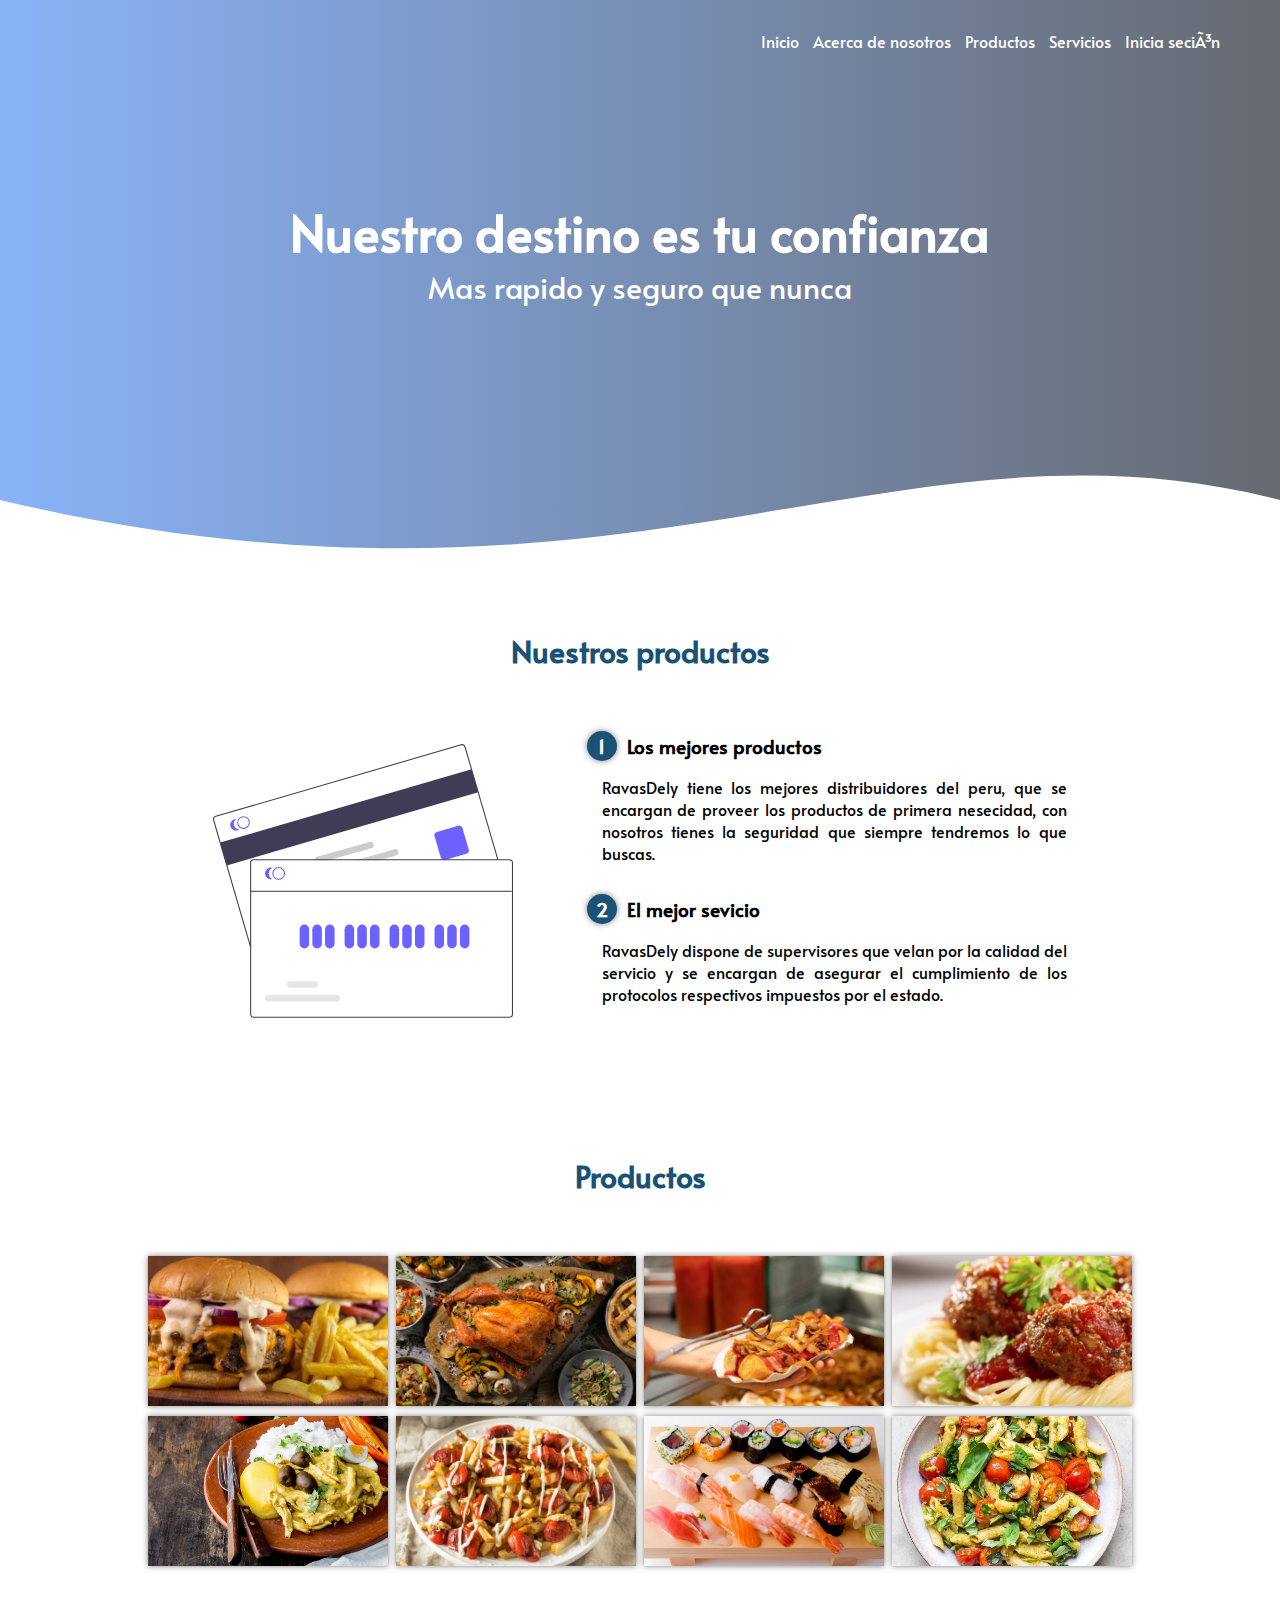
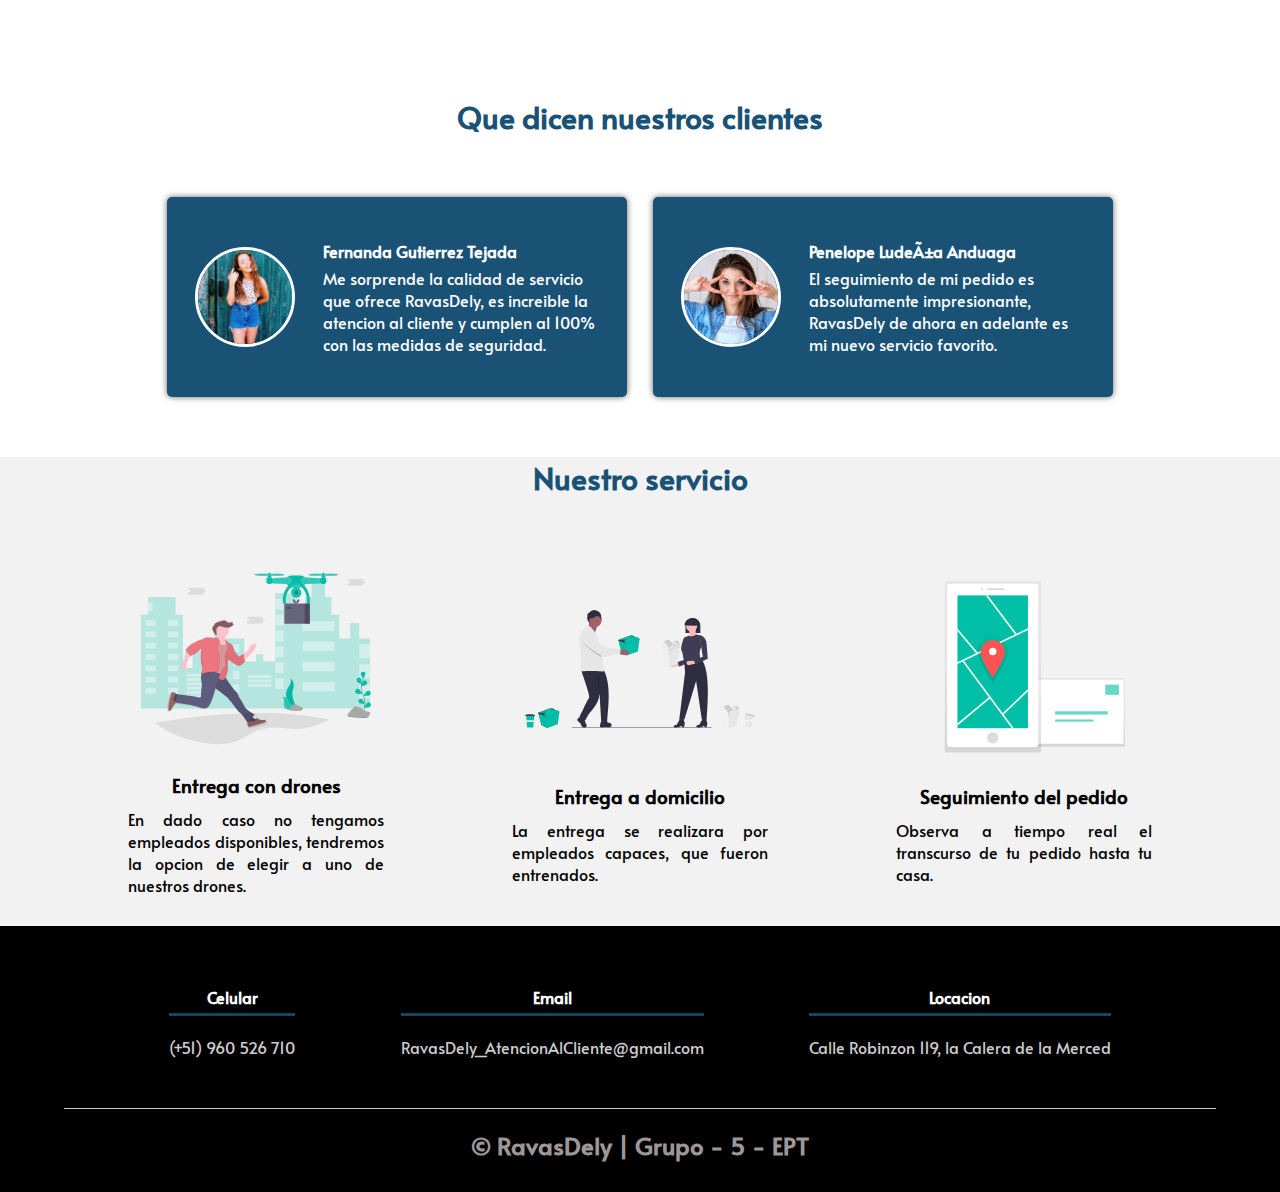
<file: index.html>
<!DOCTYPE html>
<html lang="es">

<head>
    <meta charset="UFT-8">
    <meta name="viewport" content="width=device-with, initial-escale=1.0">
    <link rel="shortcut icon" href="img\oo.jpg" type="image/x-icon">
    <link rel="stylesheet" href="estilos.css">
    <link href="https://fonts.googleapis.com/css2?family=Alata&display=swap" rel="stylesheet">
    <title>RAVASDELY</title>
</head>

<body>
    <header>
        <nav>
            <a href="index.html">Inicio</a>
            <a href="acercadenosotros.html">Acerca de nosotros</a>
            <a href="productos.html">Productos</a>
            <a href="servicios.html">Servicios</a>
            <a href="secion.html">Inicia seción</a>
        </nav>
        <section class="textos-header">
            <h1>Nuestro destino es tu confianza</h1>
            <h2>Mas rapido y seguro que nunca</h2>
        </section>
        <div class="wave" style="height: 150px; overflow: hidden;"><svg viewBox="0 0 500 150" preserveAspectRatio="none"
                style="height: 100%; width: 100%;">
                <path d="M0.00,49.98 C244.64,197.86 349.20,-49.98 500.00,49.98 L500.00,150.00 L0.00,150.00 Z"
                    style="stroke: none; fill: #ffffff;"></path>
            </svg></div>
    </header>
    <main>
        <section class="contenedor sobre-nosotros">
            <h2 class="titulo">Nuestros productos</h2>
            <div class="contenedor-sobre-nosotros">
                <img src="img\undraw_Credit_card_re_blml.svg" alt="" class="imagen-about-us">
                <div class="contenido-textos">
                    <h3><span>1</span>Los mejores productos</h3>
                    <p>RavasDely tiene los mejores distribuidores del peru, que se encargan de proveer los productos de
                        primera nesecidad, con nosotros tienes la seguridad que siempre tendremos lo que buscas.</p>
                    <h3><span>2</span>El mejor sevicio</h3>
                    <p>RavasDely dispone de supervisores que velan por la calidad del servicio y se encargan de asegurar
                        el cumplimiento de los protocolos respectivos impuestos por el estado.</p>
                </div>
            </div>
        </section>
        <section class="productos">
            <div class="contenedor">
                <h2 class="titulo">Productos</h2>
                <div class="galeria-port">
                    <div class="imagen-port">
                        <img src="img\imagen1.jpg" alt="">
                        <div class="hover-galeria">
                            <img src="img\undraw_Mobile_life_re_jtih.svg" alt="">
                            <p>Pidelo ahora</p>
                        </div>
                    </div>
                    <div class="imagen-port">
                        <img src="img\imagen2.jpg" alt="">
                        <div class="hover-galeria">
                            <img src="img\undraw_Mobile_life_re_jtih.svg" alt="">
                            <p>Pidelo ahora</p>
                        </div>
                    </div>
                    <div class="imagen-port">
                        <img src="img\imagen3.jpg" alt="">
                        <div class="hover-galeria">
                            <img src="img\undraw_Mobile_life_re_jtih.svg" alt="">
                            <p>Pidelo ahora</p>
                        </div>
                    </div>
                    <div class="imagen-port">
                        <img src="img\imagen4.jpg" alt="">
                        <div class="hover-galeria">
                            <img src="img\undraw_Mobile_life_re_jtih.svg" alt="">
                            <p>Pidelo ahora</p>
                        </div>
                    </div>
                    <div class="imagen-port">
                        <img src="img\imagen5.jpg" alt="">
                        <div class="hover-galeria">
                            <img src="img\undraw_Mobile_life_re_jtih.svg" alt="">
                            <p>Pidelo ahora</p>
                        </div>
                    </div>
                    <div class="imagen-port">
                        <img src="img\imagen6.jpg" alt="">
                        <div class="hover-galeria">
                            <img src="img\undraw_Mobile_life_re_jtih.svg" alt="">
                            <p>Pidelo ahora</p>
                        </div>
                    </div>
                    <div class="imagen-port">
                        <img src="img\imagen7.jpg" alt="">
                        <div class="hover-galeria">
                            <img src="img\undraw_Mobile_life_re_jtih.svg" alt="">
                            <p>Pidelo ahora</p>
                        </div>
                    </div>
                    <div class="imagen-port">
                        <img src="img\imagen8.jpg" alt="">
                        <div class="hover-galeria">
                            <img src="img\undraw_Mobile_life_re_jtih.svg" alt="">
                            <p>Pidelo ahora</p>
                        </div>
                    </div>

                </div>
            </div>
        </section>
        <section class="clientes contenedor">
            <h2 class="titulo">Que dicen nuestros clientes</h2>
            <div class="cards">
                <div class="card">
                    <img src="img\persona1.jpg" alt="">
                    <div class="contenido-texto-card">
                        <h4>Fernanda Gutierrez Tejada</h4>
                        <p>Me sorprende la calidad de servicio que ofrece RavasDely, es increible la atencion al cliente
                            y cumplen al 100% con las medidas de seguridad.</p>
                    </div>
                </div>
                <div class="card">
                    <img src="img\persona2.jpg" alt="">
                    <div class="contenido-texto-card">
                        <h4>Penelope Ludeña Anduaga</h4>
                        <p>El seguimiento de mi pedido es absolutamente impresionante, RavasDely de ahora en adelante es
                            mi nuevo servicio favorito.</p>
                    </div>
                </div>
            </div>
        </section>
        <section class="about-services">
            <div class="contenedro">
                <h2 class="titulo">Nuestro servicio</h2>
                <div class="servicio-cont">
                    <div class="servicio-ind">
                        <img src="img\servicio1.svg" alt="">
                        <h3>Entrega con drones</h3>
                        <p>En dado caso no tengamos empleados disponibles, tendremos la opcion de elegir a uno de
                            nuestros drones.</p>
                    </div>
                    <div class="servicio-ind">
                        <img src="img\servicio2.svg" alt="">
                        <h3>Entrega a domicilio</h3>
                        <p>La entrega se realizara por empleados capaces, que fueron entrenados.</p>
                    </div>
                    <div class="servicio-ind">
                        <img src="img\servicio3.svg" alt="">
                        <h3>Seguimiento del pedido</h3>
                        <p>Observa a tiempo real el transcurso de tu pedido hasta tu casa.</p>
                    </div>
                </div>
            </div>
        </section>
    </main>
    <footer>
        <div class="contenedor-footer">
            <div class="content-foo">
                <h4>Celular</h4>
                <p>(+51) 960 526 710</p>
            </div>
            <div class="content-foo">
                <h4>Email</h4>
                <p>RavasDely_AtencionAlCliente@gmail.com</p>
            </div>
            <div class="content-foo">
                <h4>Locacion</h4>
                <p>Calle Robinzon 119, la Calera de la Merced</p>
            </div>
        </div>
        <h2 class="titulo-final">&copy; RavasDely | Grupo - 5 - EPT</h2>
    </footer>
</body>

</html>
</file>
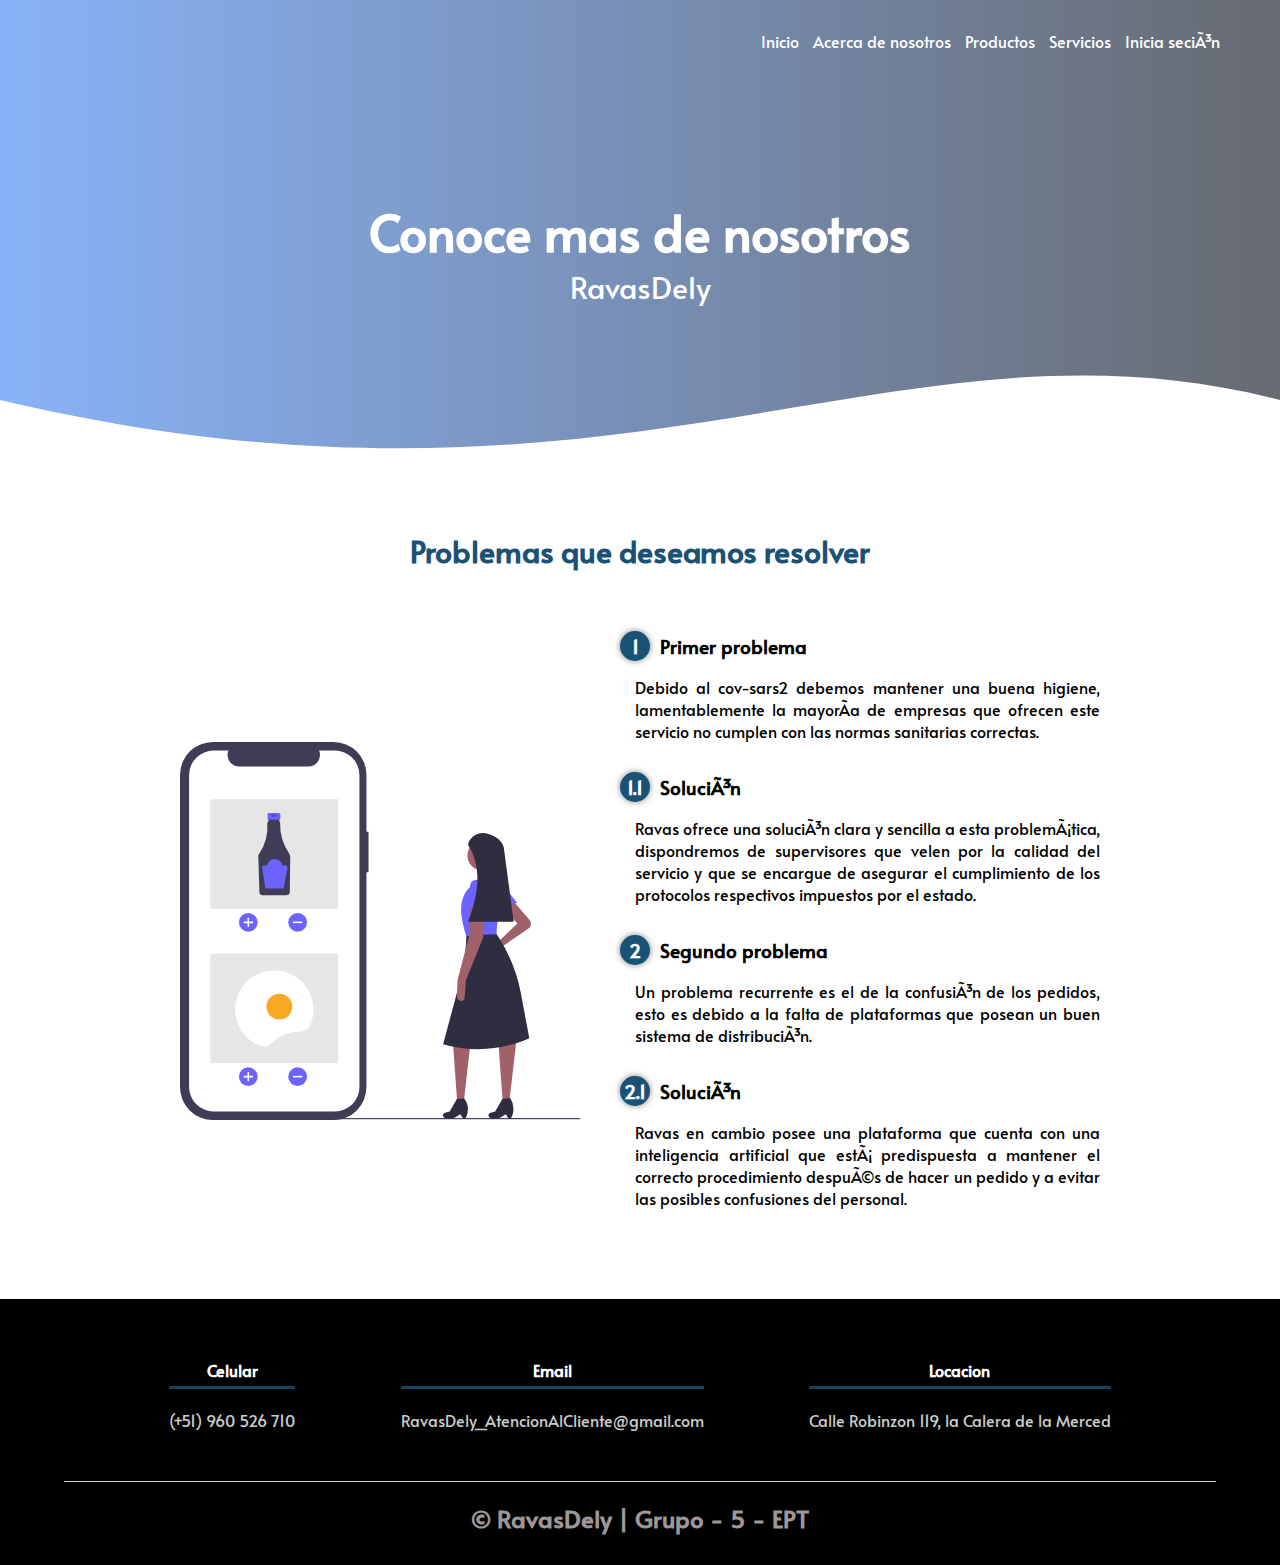
<file: acercadenosotros.html>
<!DOCTYPE html>
<html lang="es">

<head>
    <meta charset="UFT-8">
    <meta name="viewport" content="width=device-with, initial-scale=1.0">
    <link rel="shortcut icon" href="img\oo.jpg" type="image/x-icon">
    <link rel="stylesheet" href="estilos adn.css">
    <link href="https://fonts.googleapis.com/css2?family=Alata&display=swap" rel="stylesheet">
    <title>RAVASDELY</title>
</head>

<body>
    <header>
        <nav>
            <a href="index.html">Inicio</a>
            <a href="acercadenosotros.html">Acerca de nosotros</a>
            <a href="productos.html">Productos</a>
            <a href="servicios.html">Servicios</a>
            <a href="secion.html">Inicia seción</a>
        </nav>
        <section class="textos-header">
            <h1>Conoce mas de nosotros</h1>
            <h2>RavasDely</h2>
        </section>
        <div class="wave" style="height: 150px; overflow: hidden;"><svg viewBox="0 0 500 150" preserveAspectRatio="none"
                style="height: 100%; width: 100%;">
                <path d="M0.00,49.98 C244.64,197.86 349.20,-49.98 500.00,49.98 L500.00,150.00 L0.00,150.00 Z"
                    style="stroke: none; fill: #ffffff;"></path>
            </svg></div>
    </header>
    <main>
        <section class="contenedor sobre-nosotros">
            <h2 class="titulo">Problemas que deseamos resolver</h2>
            <div class="contenedor-sobre-nosotros">
                <img src="img2\imagen2.svg" alt="" class="imagen-about-us">
                <div class="contenido-textos">
                    <h3><span>1</span>Primer problema</h3>
                    <p>Debido al cov-sars2 debemos mantener una buena higiene, lamentablemente la mayoría de empresas
                        que ofrecen este servicio no cumplen con las normas sanitarias correctas.</p>
                    <h3><span>1.1</span>Solución</h3>
                    <p>Ravas ofrece una solución clara y sencilla a esta problemática, dispondremos de supervisores que
                        velen por la calidad del servicio y que se encargue de asegurar el cumplimiento de los
                        protocolos respectivos impuestos por el estado.</p>
                    <h3><span>2</span>Segundo problema</h3>
                    <p>Un problema recurrente es el de la confusión de los pedidos, esto es debido a la falta de
                        plataformas que posean un buen sistema de distribución.</p>
                    <h3><span>2.1</span>Solución</h3>
                    <p>Ravas en cambio posee una plataforma que cuenta con una inteligencia artificial que está
                        predispuesta a mantener el correcto procedimiento después de hacer un pedido y a evitar las
                        posibles confusiones del personal.</p>
                </div>
            </div>
        </section>
    </main>

    <footer>
        <div class="contenedor-footer">
            <div class="content-foo">
                <h4>Celular</h4>
                <p>(+51) 960 526 710</p>
            </div>
            <div class="content-foo">
                <h4>Email</h4>
                <p>RavasDely_AtencionAlCliente@gmail.com</p>
            </div>
            <div class="content-foo">
                <h4>Locacion</h4>
                <p>Calle Robinzon 119, la Calera de la Merced</p>
            </div>
        </div>
        <h2 class="titulo-final">&copy; RavasDely | Grupo - 5 - EPT</h2>
    </footer>
</body>

</html>
</file>
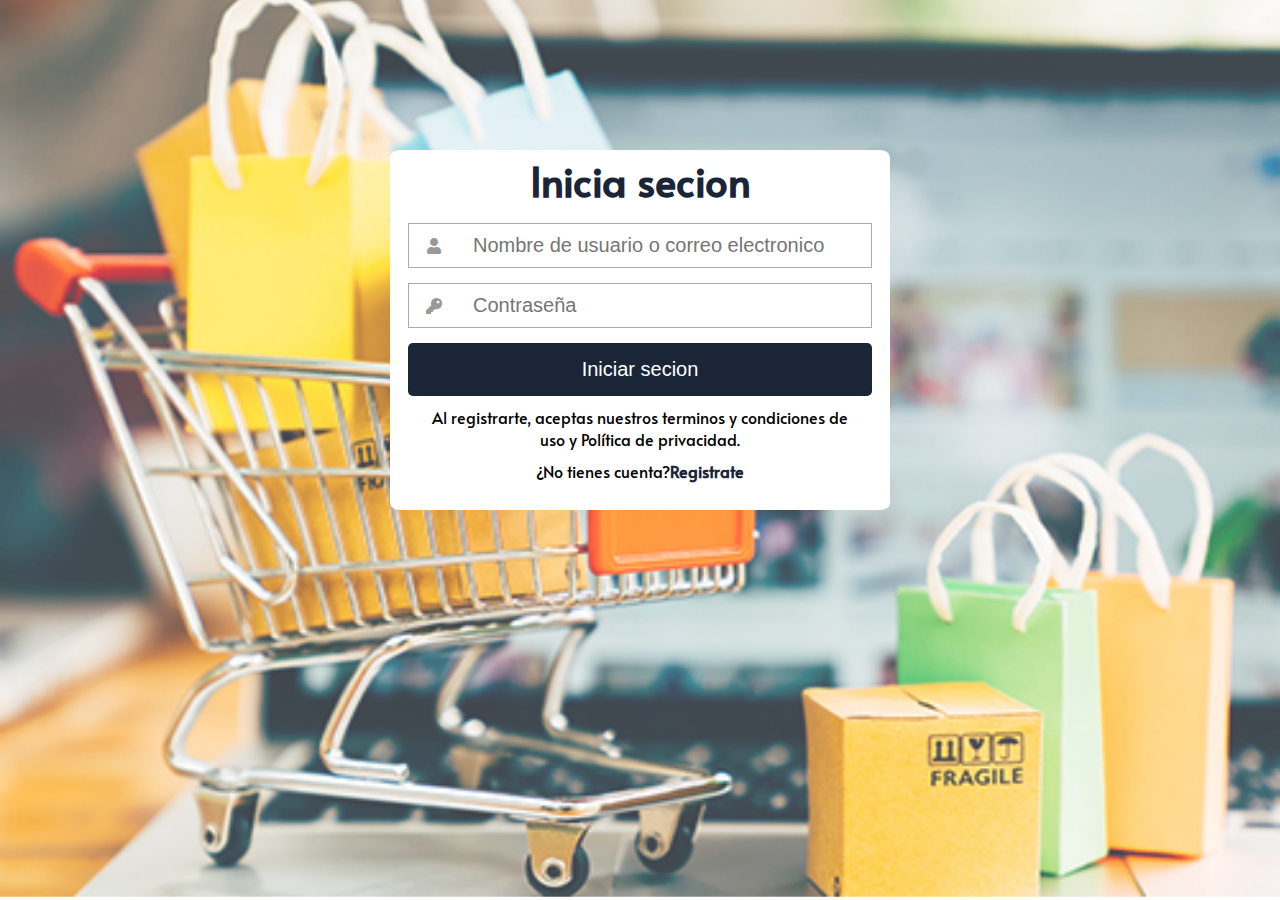
<file: inicia-secion.html>
<!DOCTYPE html>
<html lang="en">

<head>
    <meta charset="UTF-8">
    <meta name="viewport" content="width=device-width, initial-scale=1.0">
    <link rel="shortcut icon" href="D:\Desktop\RAVASDELY\img\oo.jpg" type="image/x-icon">
    <link rel="stylesheet" href="inicia-secion.css">
    <link href="https://fonts.googleapis.com/css2?family=Alata&display=swap" rel="stylesheet">
    <link rel="stylesheet" href="https://use.fontawesome.com/releases/v5.6.3/css/all.css">
    <title>RAVASDELY</title>
</head>

<body>


    <form class="formulario">

        <h1>Inicia secion</h1>
        <div class="contenedor">

            <div class="input-contenedor">
                <i class="fas fa-user icon"></i>
                <input type="text" placeholder="Nombre de usuario o correo electronico">
            </div>

            <div class="input-contenedor">
                <i class="fas fa-key icon"></i>
                <input type="password" placeholder="Contraseña">
            </div>
            <a href="productos.html"><button type="button" class="buttom">Iniciar secion</button></a>
            <p>Al registrarte, aceptas nuestros terminos y condiciones de uso y Política de privacidad.</p>
            <p>¿No tienes cuenta?<a class="link" href="secion.html">Registrate</a></p>

        </div>

    </form>

</body>

</html>
</file>
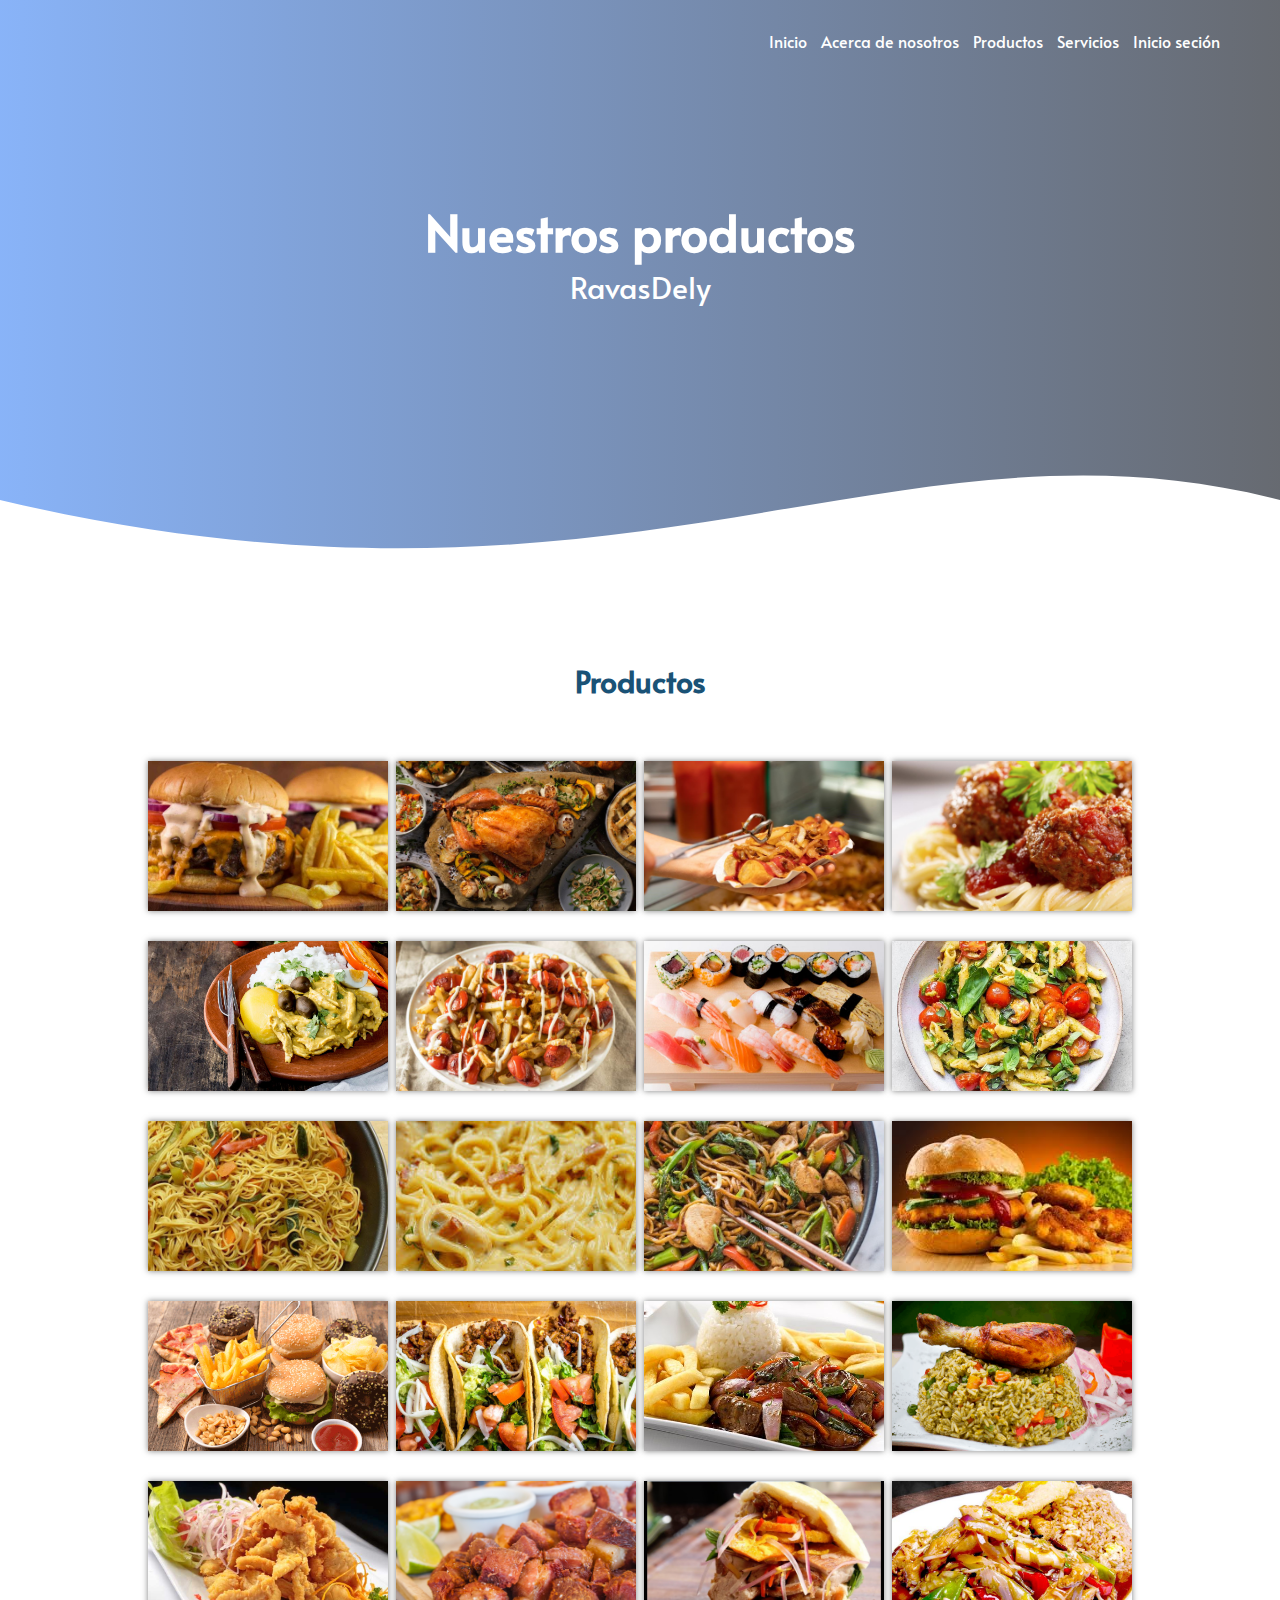
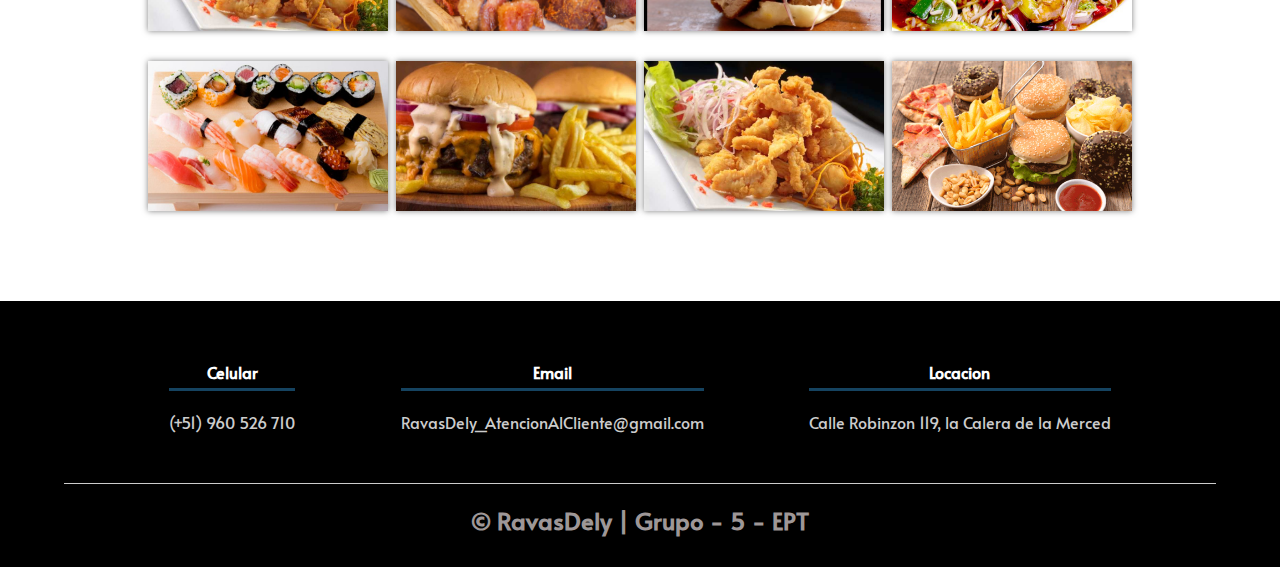
<file: productos.html>
<!DOCTYPE html>
<html lang="en">
<head>
    <meta charset="UTF-8">
    <meta name="viewport" content="width=device-width, initial-scale=1.0">
    <link rel="shortcut icon" href="img\oo.jpg" type="image/x-icon">
    <link rel="stylesheet" href="estilosp.css">
    <link href="https://fonts.googleapis.com/css2?family=Alata&display=swap" rel="stylesheet">
    <title>RAVASDELY</title>
</head>
<body>
    <header>
        <nav>
            <a href="index.html">Inicio</a>
            <a href="acercadenosotros.html">Acerca de nosotros</a>
            <a href="productos.html">Productos</a>
            <a href="servicios.html">Servicios</a>
            <a href="secion.html">Inicio seción</a>
        </nav>
        <section class="textos-header">
            <h1>Nuestros productos</h1>
            <h2>RavasDely</h2>
        </section>
        <div class="wave" style="height: 150px; overflow: hidden;"><svg viewBox="0 0 500 150" preserveAspectRatio="none"
            style="height: 100%; width: 100%;">
            <path d="M0.00,49.98 C244.64,197.86 349.20,-49.98 500.00,49.98 L500.00,150.00 L0.00,150.00 Z"
                style="stroke: none; fill: #ffffff;"></path>
        </svg></div>
    </header>
    <main>
        <section class="productos">
            <div class="contenedor">
                <h2 class="titulo">Productos</h2>
                <div class="galeria-port">
                    <div class="imagen-port">
                        <img src="img\imagen1.jpg" alt="">
                        <div class="hover-galeria">
                            <img src="img\undraw_Mobile_life_re_jtih.svg" alt="">
                            <a href="secion.html"><p>Pidelo ahora</p></a>
                        </div>
                    </div>
                    <div class="imagen-port">
                        <img src="img\imagen2.jpg" alt="">
                        <div class="hover-galeria">
                            <img src="img\undraw_Mobile_life_re_jtih.svg" alt="">
                            <a href="https://www.google.com/maps/dir//Robinson+119,+Lima+15038,+Per%C3%BA/@-12.1175678,-77.0042552,17z/data=!4m9!4m8!1m0!1m5!1m1!1s0x9105c7e4c6ebef0b:0xe4cc91bdba297071!2m2!1d-77.0029356!2d-12.1168283!3e0"><p>Pidelo ahora</p></a>
                        </div>
                    </div>
                    <div class="imagen-port">
                        <img src="img\imagen3.jpg" alt="">
                        <div class="hover-galeria">
                            <img src="img\undraw_Mobile_life_re_jtih.svg" alt="">
                            <p>Pidelo ahora</p>
                        </div>
                    </div>
                    <div class="imagen-port">
                        <img src="img\imagen4.jpg" alt="">
                        <div class="hover-galeria">
                            <img src="img\undraw_Mobile_life_re_jtih.svg" alt="">
                            <p>Pidelo ahora</p>
                        </div>
                    </div>
                    <div class="imagen-port">
                        <img src="img\imagen5.jpg" alt="">
                        <div class="hover-galeria">
                            <img src="img\undraw_Mobile_life_re_jtih.svg" alt="">
                            <p>Pidelo ahora</p>
                        </div>
                    </div>
                    <div class="imagen-port">
                        <img src="img\imagen6.jpg" alt="">
                        <div class="hover-galeria">
                            <img src="img\undraw_Mobile_life_re_jtih.svg" alt="">
                            <p>Pidelo ahora</p>
                        </div>
                    </div>
                    <div class="imagen-port">
                        <img src="img\imagen7.jpg" alt="">
                        <div class="hover-galeria">
                            <img src="img\undraw_Mobile_life_re_jtih.svg" alt="">
                            <p>Pidelo ahora</p>
                        </div>
                    </div>
                    <div class="imagen-port">
                        <img src="img\imagen8.jpg" alt="">
                        <div class="hover-galeria">
                            <img src="img\undraw_Mobile_life_re_jtih.svg" alt="">
                            <p>Pidelo ahora</p>
                        </div>
                    </div>

                    <div class="imagen-port">
                        <img src="img\imagen9.jpg" alt="">
                        <div class="hover-galeria">
                            <img src="img\undraw_Mobile_life_re_jtih.svg" alt="">
                            <p>Pidelo ahora</p>
                        </div>
                    </div>
                    <div class="imagen-port">
                        <img src="img\imagen10.jpg" alt="">
                        <div class="hover-galeria">
                            <img src="img\undraw_Mobile_life_re_jtih.svg" alt="">
                            <p>Pidelo ahora</p>
                        </div>
                    </div>
                    <div class="imagen-port">
                        <img src="img\imagen11.jpg" alt="">
                        <div class="hover-galeria">
                            <img src="img\undraw_Mobile_life_re_jtih.svg" alt="">
                            <p>Pidelo ahora</p>
                        </div>
                    </div>
                    <div class="imagen-port">
                        <img src="img\imagen12.jpg" alt="">
                        <div class="hover-galeria">
                            <img src="img\undraw_Mobile_life_re_jtih.svg" alt="">
                            <p>Pidelo ahora</p>
                        </div>
                    </div>
                    <div class="imagen-port">
                        <img src="img\imagen13.png" alt="">
                        <div class="hover-galeria">
                            <img src="img\undraw_Mobile_life_re_jtih.svg" alt="">
                            <p>Pidelo ahora</p>
                        </div>
                    </div>

                    <div class="imagen-port">
                        <img src="img\imagen14.jpg" alt="">
                        <div class="hover-galeria">
                            <img src="img\undraw_Mobile_life_re_jtih.svg" alt="">
                            <p>Pidelo ahora</p>
                        </div>
                    </div>

                    <div class="imagen-port">
                        <img src="img\imagen15.jpg" alt="">
                        <div class="hover-galeria">
                            <img src="img\undraw_Mobile_life_re_jtih.svg" alt="">
                            <p>Pidelo ahora</p>
                        </div>
                    </div>

                    <div class="imagen-port">
                        <img src="img\imagen16.png" alt="">
                        <div class="hover-galeria">
                            <img src="img\undraw_Mobile_life_re_jtih.svg" alt="">
                            <p>Pidelo ahora</p>
                        </div>
                    </div>
                    
                    <div class="imagen-port">
                        <img src="img\imagen17.jpg" alt="">
                        <div class="hover-galeria">
                            <img src="img\undraw_Mobile_life_re_jtih.svg" alt="">
                            <p>Pidelo ahora</p>
                        </div>
                    </div>

                    <div class="imagen-port">
                        <img src="img\imagen18.jpg" alt="">
                        <div class="hover-galeria">
                            <img src="img\undraw_Mobile_life_re_jtih.svg" alt="">
                            <p>Pidelo ahora</p>
                        </div>
                    </div>

                    <div class="imagen-port">
                        <img src="img\imagen19.jpg" alt="">
                        <div class="hover-galeria">
                            <img src="img\undraw_Mobile_life_re_jtih.svg" alt="">
                            <p>Pidelo ahora</p>
                        </div>
                    </div>

                    <div class="imagen-port">
                        <img src="img\imagen20.jpg" alt="">
                        <div class="hover-galeria">
                            <img src="img\undraw_Mobile_life_re_jtih.svg" alt="">
                            <p>Pidelo ahora</p>
                        </div>
                    </div>

                    <div class="imagen-port">
                        <img src="img\imagen7.jpg" alt="">
                        <div class="hover-galeria">
                            <img src="img\undraw_Mobile_life_re_jtih.svg" alt="">
                            <p>Pidelo ahora</p>
                        </div>
                    </div>

                    <div class="imagen-port">
                        <img src="img\imagen1.jpg" alt="">
                        <div class="hover-galeria">
                            <img src="img\undraw_Mobile_life_re_jtih.svg" alt="">
                            <p>Pidelo ahora</p>
                        </div>
                    </div>

                    <div class="imagen-port">
                        <img src="img\imagen17.jpg" alt="">
                        <div class="hover-galeria">
                            <img src="img\undraw_Mobile_life_re_jtih.svg" alt="">
                            <p>Pidelo ahora</p>
                        </div>
                    </div>

                    <div class="imagen-port">
                        <img src="img\imagen13.png" alt="">
                        <div class="hover-galeria">
                            <img src="img\undraw_Mobile_life_re_jtih.svg" alt="">
                            <p>Pidelo ahora</p>
                        </div>
                    </div>

                </div>
            </div>
        </section>
    </main>
    <footer>
        <div class="contenedor-footer">
            <div class="content-foo">
                <h4>Celular</h4>
                <p>(+51) 960 526 710</p>
            </div>
            <div class="content-foo">
                <h4>Email</h4>
                <p>RavasDely_AtencionAlCliente@gmail.com</p>
            </div>
            <div class="content-foo">
                <h4>Locacion</h4>
                <p>Calle Robinzon 119, la Calera de la Merced</p>
            </div>
        </div>
        <h2 class="titulo-final">&copy; RavasDely | Grupo - 5 - EPT</h2>
    </footer>
</body>
</html>
</file>
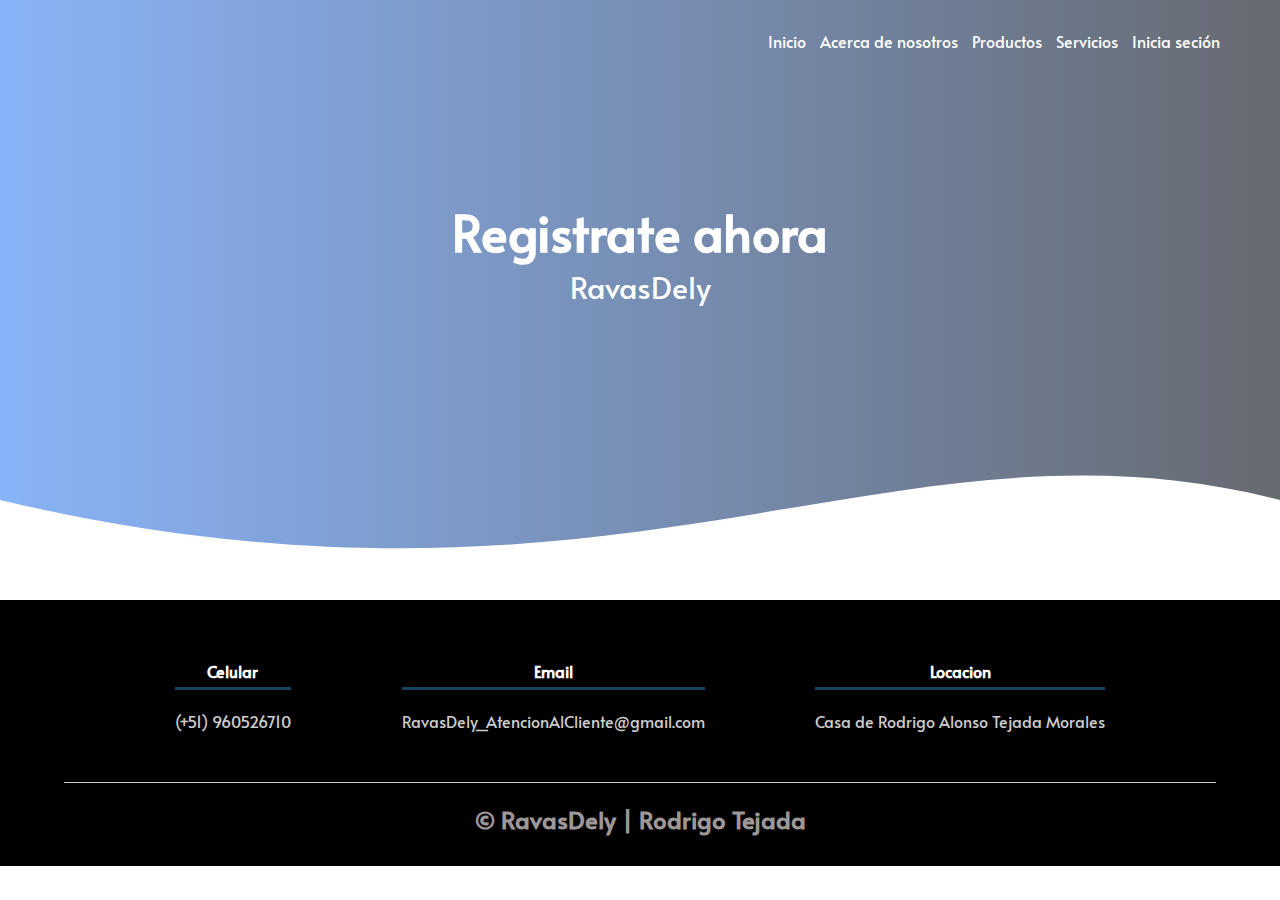
<file: secion.html>
<!DOCTYPE html>
<html lang="en">

<head>
    <meta charset="UTF-8">
    <meta name="viewport" content="width=device-width, initial-scale=1.0">
    <link rel="shortcut icon" href="img\oo.jpg" type="image/x-icon">
    <link rel="stylesheet" href="secion.css">
    <link href="https://fonts.googleapis.com/css2?family=Alata&display=swap" rel="stylesheet">
    <title>RAVASDELY</title>
</head>

<body>
    <header>

        <nav>
            <a href="index.html">Inicio</a>
            <a href="acercadenosotros.html">Acerca de nosotros</a>
            <a href="productos.html">Productos</a>
            <a href="servicios.html">Servicios</a>
            <a href="secion.html">Inicia seción</a>
        </nav>

        <section class="textos-header">
            <h1>Registrate ahora</h1>
            <h2>RavasDely</h2>
        </section>
        <div class="wave" style="height: 150px; overflow: hidden;"><svg viewBox="0 0 500 150" preserveAspectRatio="none"
                style="height: 100%; width: 100%;">
                <path d="M0.00,49.98 C244.64,197.86 349.20,-49.98 500.00,49.98 L500.00,150.00 L0.00,150.00 Z"
                    style="stroke: none; fill: #ffffff;"></path>
            </svg></div>
    </header>

    <footer>
        <div class="contenedor-footer">
            <div class="content-foo">
                <h4>Celular</h4>
                <p>(+51) 960526710</p>
            </div>
            <div class="content-foo">
                <h4>Email</h4>
                <p>RavasDely_AtencionAlCliente@gmail.com</p>
            </div>
            <div class="content-foo">
                <h4>Locacion</h4>
                <p>Casa de Rodrigo Alonso Tejada Morales</p>
            </div>
        </div>
        <h2 class="titulo-final">&copy; RavasDely | Rodrigo Tejada</h2>
    </footer>

</body>

</html>
</file>
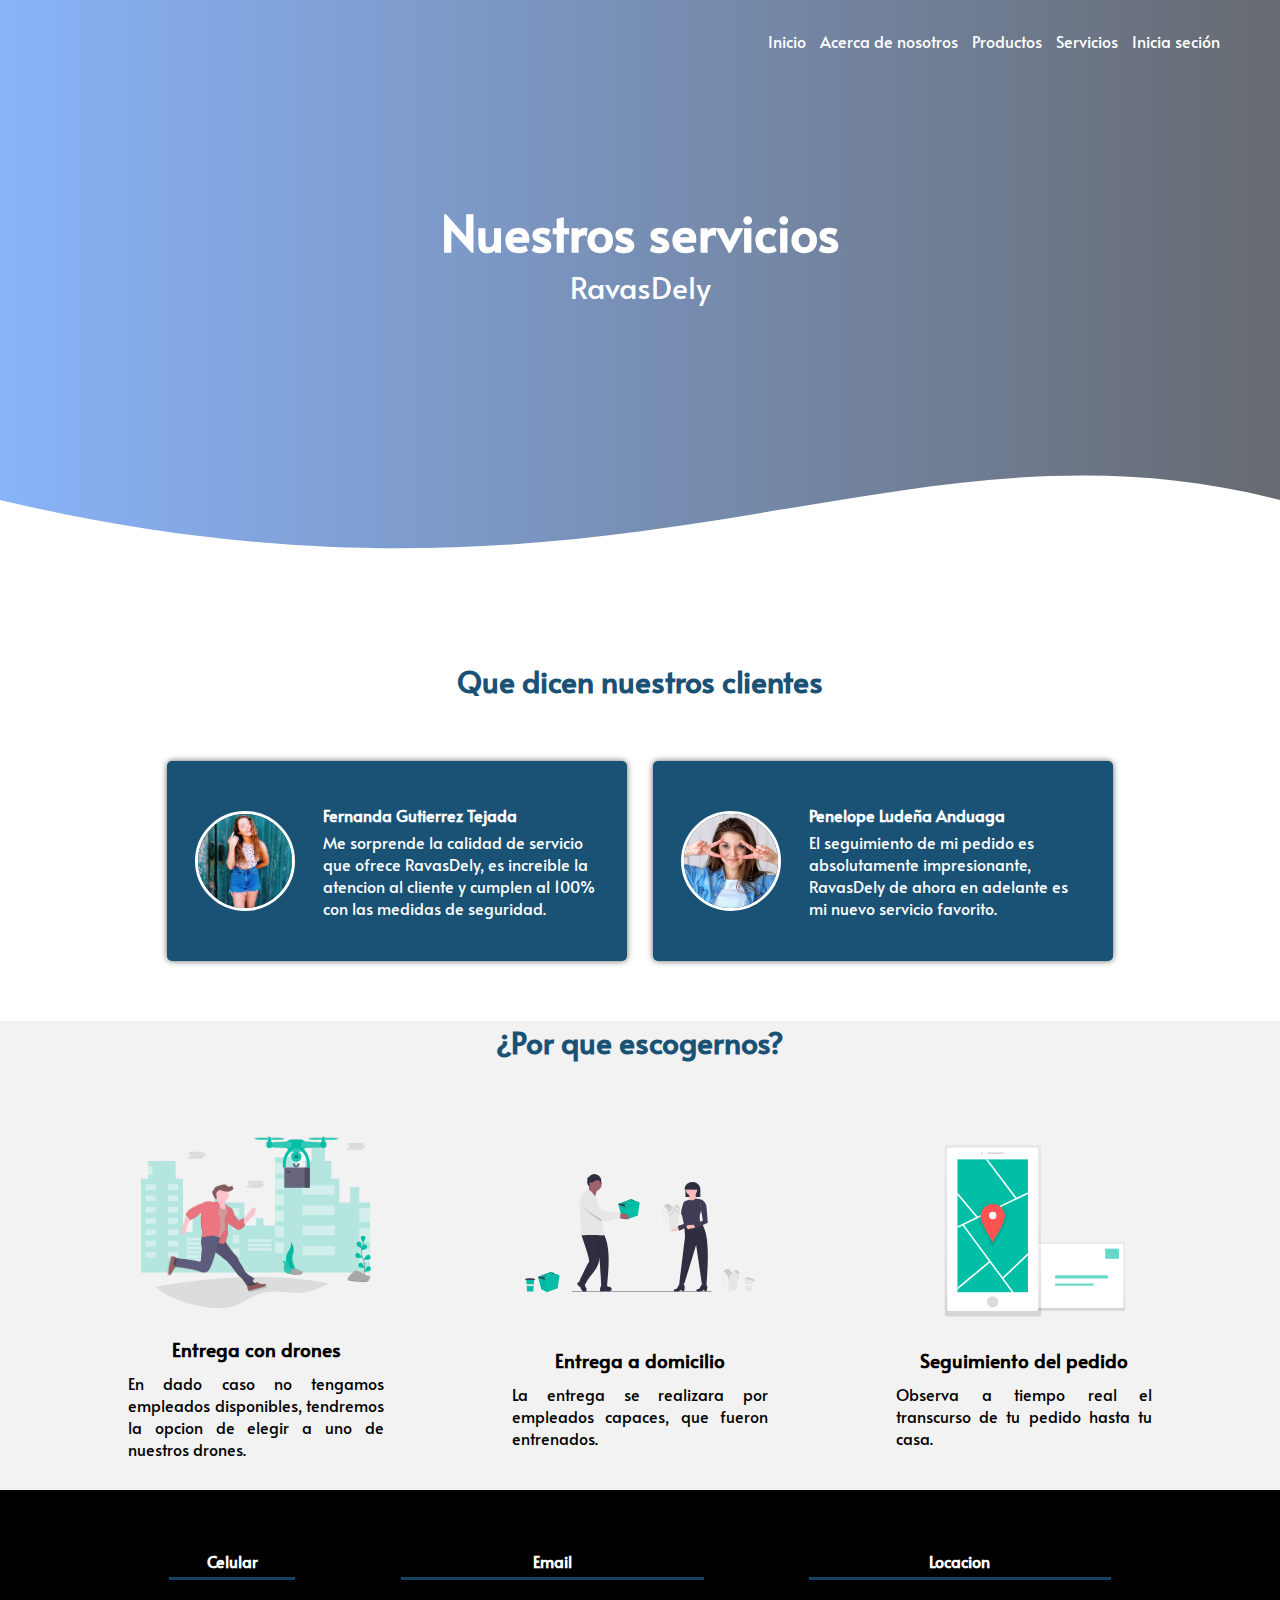
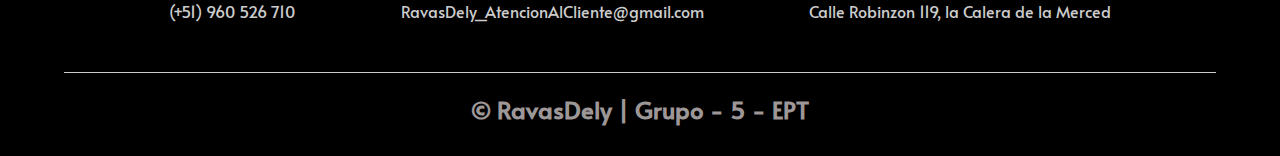
<file: servicios.html>
<!DOCTYPE html>
<html lang="en">

<head>
    <meta charset="UTF-8">
    <meta name="viewport" content="width=device-width, initial-scale=1.0">
    <link rel="shortcut icon" href="img\oo.jpg" type="image/x-icon">
    <link rel="stylesheet" href="servicios.css">
    <link href="https://fonts.googleapis.com/css2?family=Alata&display=swap" rel="stylesheet">
    <title>RAVASDELY</title>
</head>

<body>
    <header>
        <nav>
            <a href="index.html">Inicio</a>
            <a href="acercadenosotros.html">Acerca de nosotros</a>
            <a href="productos.html">Productos</a>
            <a href="servicios.html">Servicios</a>
            <a href="secion.html">Inicia seción</a>
        </nav>
        <section class="textos-header">
            <h1>Nuestros servicios</h1>
            <h2>RavasDely</h2>
        </section>
        <div class="wave" style="height: 150px; overflow: hidden;"><svg viewBox="0 0 500 150" preserveAspectRatio="none"
                style="height: 100%; width: 100%;">
                <path d="M0.00,49.98 C244.64,197.86 349.20,-49.98 500.00,49.98 L500.00,150.00 L0.00,150.00 Z"
                    style="stroke: none; fill: #ffffff;"></path>
            </svg></div>
    </header>

    <section class="clientes contenedor">
        <h2 class="titulo">Que dicen nuestros clientes</h2>
        <div class="cards">
            <div class="card">
                <img src="img\persona1.jpg" alt="">
                <div class="contenido-texto-card">
                    <h4>Fernanda Gutierrez Tejada</h4>
                    <p>Me sorprende la calidad de servicio que ofrece RavasDely, es increible la atencion al cliente y
                        cumplen al 100% con las medidas de seguridad.</p>
                </div>
            </div>
            <div class="card">
                <img src="img\persona2.jpg" alt="">
                <div class="contenido-texto-card">
                    <h4>Penelope Ludeña Anduaga</h4>
                    <p>El seguimiento de mi pedido es absolutamente impresionante, RavasDely de ahora en adelante es mi
                        nuevo servicio favorito.</p>
                </div>
            </div>
        </div>
    </section>

    <section class="about-services">
        <div class="contenedro">
            <h2 class="titulo">¿Por que escogernos?</h2>
            <div class="servicio-cont">
                <div class="servicio-ind">
                    <img src="img\servicio1.svg" alt="">
                    <h3>Entrega con drones</h3>
                    <p>En dado caso no tengamos empleados disponibles, tendremos la opcion de elegir a uno de nuestros
                        drones.</p>
                </div>
                <div class="servicio-ind">
                    <img src="img\servicio2.svg" alt="">
                    <h3>Entrega a domicilio</h3>
                    <p>La entrega se realizara por empleados capaces, que fueron entrenados.</p>
                </div>
                <div class="servicio-ind">
                    <img src="img\servicio3.svg" alt="">
                    <h3>Seguimiento del pedido</h3>
                    <p>Observa a tiempo real el transcurso de tu pedido hasta tu casa.</p>
                </div>
            </div>
        </div>
    </section>

    <footer>
        <div class="contenedor-footer">
            <div class="content-foo">
                <h4>Celular</h4>
                <p>(+51) 960 526 710</p>
            </div>
            <div class="content-foo">
                <h4>Email</h4>
                <p>RavasDely_AtencionAlCliente@gmail.com</p>
            </div>
            <div class="content-foo">
                <h4>Locacion</h4>
                <p>Calle Robinzon 119, la Calera de la Merced</p>
            </div>
        </div>
        <h2 class="titulo-final">&copy; RavasDely | Grupo - 5 - EPT</h2>
    </footer>

</body>

</html>
</file>
<file: estilos.css>
* {
    margin: 0;
    padding: 0;
    box-sizing: border-box;
}

body {
    font-family: 'Alata', sans-serif;
}

.contenedor {
    padding: 60px 0px;
    width: 90%;
    max-width: 1000px;
    margin: auto;
    overflow: hidden;
}

.titulo {
    color: #1A5276;
    font-size: 30px;
    text-align: center;
    margin-bottom: 60px;
}

/* Header */

header {
    width: 100%;
    height: 600px;
    background: #373B44;
    /* fallback for old browsers */
    background: -webkit-linear-gradient(to right, hsla(217, 89%, 61%, 0.63), hsla(219, 11%, 24%, 0.76)), url(https://ath2.unileverservices.com/wp-content/uploads/sites/5/2018/02/acondicionador-de-cabello-para-hombre-e1517521713969.jpg);
    /* Chrome 10-25, Safari 5.1-6 */
    background: linear-gradient(to right, hsla(217, 89%, 61%, 0.63), hsla(219, 11%, 24%, 0.76)), url(https://ath2.unileverservices.com/wp-content/uploads/sites/5/2018/02/acondicionador-de-cabello-para-hombre-e1517521713969.jpg);
    /* W3C, IE 10+/ Edge, Firefox 16+, Chrome 26+, Opera 12+, Safari 7+ */
    background-size: cover;
    background-attachment: fixed;
    position: relative;
}

nav {
    text-align: right;
    padding: 30px 50px 0 0;
}

nav>a {
    color: #ffffff;
    font-weight: 300;
    text-decoration: none;
    margin-right: 10px;
}

nav>a:hover {
    color: #000000;
    text-decoration: underline;
}

header .textos-header {
    display: flex;
    height: 400px;
    width: 100%;
    align-items: center;
    justify-content: center;
    flex-direction: column;
    text-align: center;
}

.textos-header h1 {
    font-size: 50px;
    color: #ffffff;
}

.textos-header h2 {
    font-size: 30px;
    font-weight: 300;
    color: #ffffff;
}

.wave {
    position: absolute;
    bottom: 0;
    width: 100%;
}

/* about us */

main .sobre-nosotros {
    padding: 30px 0 60px 0;
}

.contenedor-sobre-nosotros {
    display: flex;
    justify-content: space-evenly;
}

.contenedor-sobre-nosotros img {
    width: 300px;
    height: 300px;
}

.imagen-about-us {
    width: 48%;
}

.sobre-nosotros .contenido-textos {
    width: 48%;
}

.contenido-textos h3 {
    margin-bottom: 15px;
}

.contenido-textos h3 span {
    background: #1A5276;
    color: #ffffff;
    border-radius: 50%;
    display: inline-block;
    text-align: center;
    width: 30px;
    height: 30px;
    padding: 2px;
    box-shadow: 0 0 6px 0 rgba(0, 0, 0, .5);
    margin-right: 10px;
}

.contenido-textos p {
    padding: 0px 0px 30px 15px;
    font-weight: 300;
    text-align: justify;
}

/* Galeria */

.portafolio {
    background: #f2f2f2;
}

.galeria-port {
    display: flex;
    justify-content: space-evenly;
    flex-wrap: wrap;
}

.imagen-port {
    height: 150px;
    width: 24%;
    margin-bottom: 10px;
    overflow: hidden;
    position: relative;
    cursor: pointer;
    box-shadow: 0 0 6px 0 rgba(0, 0, 0, .5);
}

.imagen-port>img {
    width: 100%;
    height: 100%;
    object-fit: cover;
    display: block;
}

.hover-galeria {
    position: absolute;
    width: 100%;
    height: 100%;
    top: 0;
    transform: scale(0);
    background: hsla(198, 48%, 26%, 0.7);
    transition: transform .5s;
    display: flex;
    justify-content: center;
    align-items: center;
    flex-direction: column;
}

.hover-galeria img {
    width: 50px;
}

.hover-galeria p {
    color: #ffffff;
}

.imagen-port:hover .hover-galeria {
    transform: scale(1);
}

/*clientes*/

.cards {
    display: flex;
    justify-content: space-evenly;
}

.cards .card {
    background: #1A5276;
    display: flex;
    width: 46%;
    height: 200px;
    align-items: center;
    justify-content: space-evenly;
    border-radius: 5px;
    box-shadow: 0 0 6px 0 rgba(0, 0, 0, 0.6);
}

.cards .card img {
    width: 100px;
    height: 100px;
    object-fit: cover;
    border: 3px solid #ffffff;
    border-radius: 50%;
    display: block;
}

.cards .card>.contenido-texto-card {
    width: 60%;
    color: #ffffff;
}

.cards .card>.contenido-texto-card p {
    font-weight: 300;
    padding-top: 5px;
}

/* our team*/

.about-services {
    background: #f2f2f2;
    padding-bottom: 30px;
}

.servicio-cont {
    display: flex;
    justify-content: space-evenly;
    align-items: center;
}

.servicio-ind {
    width: 20%;
    text-align: center;
}

.servicio-ind img {
    height: 200px;
    width: 90%;
}

.servicio-ind h3 {
    margin: 10px 0;
}

.servicio-ind p {
    font-weight: 300;
    text-align: justify;
}

/*footer*/

footer {
    background: #000000;
    padding: 60px 0 30px 0;
    margin: auto;
    overflow: hidden;
}

.contenedor-footer {
    display: flex;
    width: 90%;
    justify-content: space-evenly;
    margin: auto;
    padding-bottom: 50px;
    border-bottom: 1px solid #cccccc;
}

.content-foo {
    text-align: center;
}

.content-foo h4 {
    color: #ffffff;
    border-bottom: 3px solid #154360;
    padding-bottom: 5px;
    margin-bottom: 20px;
}

.content-foo p {
    color: #cccccc;
}

.titulo-final {
    text-align: center;
    font-size: 24px;
    margin: 20px 0 0 0;
    color: #9e9797;
}

@media screen and (max-width: 900px) {
    header {
        background-position: center;
    }

    .contenedor-sobre-nosotros {
        flex-direction: column;
        justify-content: center;
        align-items: center;
    }

    .sobre-nosotros .contenido-textos {
        width: 90%;
    }

    .imagen-about-us {
        width: 90%;
    }

    /* Galeria */

    .imagen-port {
        width: 44%;
    }

    /* Clientes */

    .cards {
        justify-content: center;
        flex-direction: column;
        align-items: center;
    }

    .cards .card {
        width: 90%;
    }

    .cards .card:first-child {
        margin-bottom: 30px;
    }

    /* Servicios */

    .servicio-cont {
        justify-content: center;
        flex-direction: column;
    }

    .servicio-ind {
        width: 100%;
        text-align: center;
    }

    .servicio-ind:nth-child(1),
    .servicio-ind:nth-child(2) {
        margin-bottom: 60px;
    }

    .servicio-ind img {
        width: 90%;
    }
}

@media screen and (max-width:500px) {

    nav {
        text-align: center;
        padding: 30px 0 0 0;
    }

    nav>a {
        margin-right: 5px;
    }

    .textos-header h1 {
        font-size: 35px;
    }

    .textos-header h2 {
        font-size: 20px;
    }

    /* About us */

    .imagen-about-us {
        margin-bottom: 60px;
        width: 99%;
    }

    .sobre-nosotros .contenido-textos {
        width: 95%;
    }

    /* Galeria */

    .imagen-port {
        width: 95%;
    }

    /* Clientes */

    .cards .card {
        height: 450px;
        display: flex;
        flex-direction: column;
        align-items: center;
    }

    .cards .card img {
        width: 90px;
        height: 90px;
    }

    /* Footer */

    .contenedor-footer {
        flex-direction: column;
        border: none;
    }

    .content-foo {
        margin-bottom: 20px;
        text-align: center;
    }

    .content-foo h4 {
        border: none;
    }

    .content-foo p {
        color: #cccccc;
        border-bottom: 1px solid #f2f2f2;
        padding-bottom: 20px;
    }

    .titulo-final {
        font-size: 20px;
    }
}
</file>
<file: estilos adn.css>
* {
    margin: 0;
    padding: 0;
    box-sizing: border-box;
}

body {
    font-family: 'Alata', sans-serif;
}

.contenedor {
    padding: 60px 0px;
    width: 90%;
    max-width: 1000px;
    margin: auto;
    overflow: hidden;
}

.titulo {
    color: #1A5276;
    font-size: 30px;
    text-align: center;
    margin-bottom: 60px;
}

/* Header */

header {
    width: 100%;
    height: 500px;
    background: #373B44;
    /* fallback for old browsers */
    background: -webkit-linear-gradient(to right, hsla(217, 89%, 61%, 0.63), hsla(219, 11%, 24%, 0.76)), url(https://medicoenproceso.com/cdn/2018/03/nosotros.jpg);
    /* Chrome 10-25, Safari 5.1-6 */
    background: linear-gradient(to right, hsla(217, 89%, 61%, 0.63), hsla(219, 11%, 24%, 0.76)), url(https://medicoenproceso.com/cdn/2018/03/nosotros.jpg);
    /* W3C, IE 10+/ Edge, Firefox 16+, Chrome 26+, Opera 12+, Safari 7+ */
    background-size: cover;
    background-attachment: fixed;
    position: relative;
}

nav {
    text-align: right;
    padding: 30px 50px 0 0;
}

nav>a {
    color: #ffffff;
    font-weight: 300;
    text-decoration: none;
    margin-right: 10px;
}

nav>a:hover {
    color: #000000;
    text-decoration: underline;
}

header .textos-header {
    display: flex;
    height: 400px;
    width: 100%;
    align-items: center;
    justify-content: center;
    flex-direction: column;
    text-align: center;
}

.textos-header h1 {
    font-size: 50px;
    color: #ffffff;
}

.textos-header h2 {
    font-size: 30px;
    font-weight: 300;
    color: #ffffff;
}

.wave {
    position: absolute;
    bottom: 0;
    width: 100%;
}

/* About us */

main .sobre-nosotros {
    padding: 30px 0 60px 0;
}

.contenedor-sobre-nosotros {
    display: flex;
    justify-content: space-evenly;
}

.contenedor-sobre-nosotros img {
    width: 400px;
    height: 600px;
}

.imagen-about-us {
    width: 48%;
}

.sobre-nosotros .contenido-textos {
    width: 48%;
}

.contenido-textos h3 {
    margin-bottom: 15px;
}

.contenido-textos h3 span {
    background: #1A5276;
    color: #ffffff;
    border-radius: 50%;
    display: inline-block;
    text-align: center;
    width: 30px;
    height: 30px;
    padding: 2px;
    box-shadow: 0 0 6px 0 rgba(0, 0, 0, .5);
    margin-right: 10px;
}

.contenido-textos p {
    padding: 0px 0px 30px 15px;
    font-weight: 300;
    text-align: justify;
}

/*footer*/

footer {
    background: #000000;
    padding: 60px 0 30px 0;
    margin: auto;
    overflow: hidden;
}

.contenedor-footer {
    display: flex;
    width: 90%;
    justify-content: space-evenly;
    margin: auto;
    padding-bottom: 50px;
    border-bottom: 1px solid #cccccc;
}

.content-foo {
    text-align: center;
}

.content-foo h4 {
    color: #ffffff;
    border-bottom: 3px solid #154360;
    padding-bottom: 5px;
    margin-bottom: 20px;
}

.content-foo p {
    color: #cccccc;
}

.titulo-final {
    text-align: center;
    font-size: 24px;
    margin: 20px 0 0 0;
    color: #9e9797;
}

@media screen and (max-width: 500px) {
    /* Footer */

    .contenedor-footer {
        flex-direction: column;
        border: none;
    }

    .content-foo {
        margin-bottom: 20px;
        text-align: center;
    }

    .content-foo h4 {
        border: none;
    }

    .content-foo p {
        color: #cccccc;
        border-bottom: 1px solid #f2f2f2;
        padding-bottom: 20px;
    }

    .titulo-final {
        font-size: 20px;
    }
}
</file>
<file: inicia-secion.css>
* {
    margin: 0;
    padding: 0;
    box-sizing: border-box;
}

body {
    font-family: 'Alata', sans-serif;
    background: url(Usuario/kk.svg);
    background-size: cover;
    background-attachment: fixed;
}

/*formulario*/

.formulario {
    background: #ffffff;
    margin-top: 150px;
    padding: 3px;
}

.contenedor {
    width: 100%;
    padding: 15px;
}

h1 {
    text-align: center;
    color: #1a2537;
    font-size: 40px;
}

input[type="text"],
input[type="password"] {
    font-size: 20px;
    width: 82%;
    padding: 10px;
    border: none;
}

.input-contenedor{
    margin-bottom: 15px;
    border: 1px solid #aaaaaa;
}

.icon{
    min-width: 50px;
    text-align: center;
    color: #999999;
}

.buttom{
    border: none;
    width: 100%;
    color: #ffffff;
    font-size: 20px;
    background: #1a2537;
    padding: 15px 20px;
    border-radius: 5px;
    cursor: pointer;
}

.buttom:hover{
    background: cadetblue;
    transition: 0.3s;
}

p{
    text-align: center;
    margin: 10px;
}

.link{
    text-decoration: none;
    color: #1a2537;
    font-weight: 600;
}

.link:hover{
    color: cadetblue;
}

@media(min-width:768px){
    .formulario{
        margin: auto;
        width: 500px;
        margin-top: 150px;
        border-radius: 2%;
    }
}
</file>
<file: estilosp.css>
* {
    margin: 0;
    padding: 0;
    box-sizing: border-box;
}

body {
    font-family: 'Alata', sans-serif;
}

.contenedor {
    padding: 60px 0px;
    width: 90%;
    max-width: 1000px;
    margin: auto;
    overflow: hidden;
}

.titulo {
    color: #1A5276;
    font-size: 30px;
    text-align: center;
    margin-bottom: 60px;
}

/* Header */

header {
    width: 100%;
    height: 600px;
    background: #373B44;
    /* fallback for old browsers */
    background: -webkit-linear-gradient(to right, hsla(217, 89%, 61%, 0.63), hsla(219, 11%, 24%, 0.76)), url(https://destinonegocio.com/wp-content/uploads/2018/09/ciclo-de-vida-de-un-producto.jpg);
    /* Chrome 10-25, Safari 5.1-6 */
    background: linear-gradient(to right, hsla(217, 89%, 61%, 0.63), hsla(219, 11%, 24%, 0.76)), url(https://destinonegocio.com/wp-content/uploads/2018/09/ciclo-de-vida-de-un-producto.jpg);
    /* W3C, IE 10+/ Edge, Firefox 16+, Chrome 26+, Opera 12+, Safari 7+ */
    background-size: cover;
    background-attachment: fixed;
    position: relative;
}

nav {
    text-align: right;
    padding: 30px 50px 0 0;
}

nav>a {
    color: #ffffff;
    font-weight: 300;
    text-decoration: none;
    margin-right: 10px;
}

nav>a:hover {
    color: #000000;
    text-decoration: underline;
}

header .textos-header {
    display: flex;
    height: 400px;
    width: 100%;
    align-items: center;
    justify-content: center;
    flex-direction: column;
    text-align: center;
}

.textos-header h1 {
    font-size: 50px;
    color: #ffffff;
}

.textos-header h2 {
    font-size: 30px;
    font-weight: 300;
    color: #ffffff;
}

.wave {
    position: absolute;
    bottom: 0;
    width: 100%;
}

.wave {
    position: absolute;
    bottom: 0;
    width: 100%;
}

/* Galeria */

.portafolio {
    background: #f2f2f2;
}

.galeria-port {
    display: flex;
    justify-content: space-evenly;
    flex-wrap: wrap;
}

.imagen-port {
    height: 150px;
    width: 24%;
    margin-bottom: 30px;
    overflow: hidden;
    position: relative;
    cursor: pointer;
    box-shadow: 0 0 6px 0 rgba(0, 0, 0, .5);
}

.imagen-port>img {
    width: 100%;
    height: 100%;
    object-fit: cover;
    display: block;
}

.hover-galeria {
    position: absolute;
    width: 100%;
    height: 100%;
    top: 0;
    transform: scale(0);
    background: hsla(198, 48%, 26%, 0.7);
    transition: transform .5s;
    display: flex;
    justify-content: center;
    align-items: center;
    flex-direction: column;
}

.hover-galeria img {
    width: 50px;
}

.hover-galeria p {
    color: #ffffff;
}

.imagen-port:hover .hover-galeria {
    transform: scale(1);
}

/*clientes*/

.cards {
    display: flex;
    justify-content: space-evenly;
}

.cards .card {
    background: #1A5276;
    display: flex;
    width: 46%;
    height: 200px;
    align-items: center;
    justify-content: space-evenly;
    border-radius: 5px;
    box-shadow: 0 0 6px 0 rgba(0, 0, 0, 0.6);
}

.cards .card img {
    width: 100px;
    height: 100px;
    object-fit: cover;
    border: 3px solid #ffffff;
    border-radius: 50%;
    display: block;
}

.cards .card>.contenido-texto-card {
    width: 60%;
    color: #ffffff;
}

.cards .card>.contenido-texto-card p {
    font-weight: 300;
    padding-top: 5px;
}

/* Footer */

footer {
    background: #000000;
    padding: 60px 0 30px 0;
    margin: auto;
    overflow: hidden;
}

.contenedor-footer {
    display: flex;
    width: 90%;
    justify-content: space-evenly;
    margin: auto;
    padding-bottom: 50px;
    border-bottom: 1px solid #cccccc;
}

.content-foo {
    text-align: center;
}

.content-foo h4 {
    color: #ffffff;
    border-bottom: 3px solid #154360;
    padding-bottom: 5px;
    margin-bottom: 20px;
}

.content-foo p {
    color: #cccccc;
}

.titulo-final {
    text-align: center;
    font-size: 24px;
    margin: 20px 0 0 0;
    color: #9e9797;
}
</file>
<file: secion.css>
* {
    margin: 0;
    padding: 0;
    box-sizing: border-box;
}

body {
    font-family: 'Alata', sans-serif;
}

.contenedor {
    padding: 60px 0px;
    width: 90%;
    max-width: 1000px;
    margin: auto;
    overflow: hidden;
}

.titulo {
    color: #1A5276;
    font-size: 30px;
    text-align: center;
    margin-bottom: 60px;
}

/* Header */

header {
    width: 100%;
    height: 600px;
    background: #373B44;
    /* fallback for old browsers */
    background: -webkit-linear-gradient(to right, hsla(217, 89%, 61%, 0.63), hsla(219, 11%, 24%, 0.76)), url(https://voicebot.ai/wp-content/uploads/2019/12/assistant-deliver-01.png);
    /* Chrome 10-25, Safari 5.1-6 */
    background: linear-gradient(to right, hsla(217, 89%, 61%, 0.63), hsla(219, 11%, 24%, 0.76)), url(https://voicebot.ai/wp-content/uploads/2019/12/assistant-deliver-01.png);
    /* W3C, IE 10+/ Edge, Firefox 16+, Chrome 26+, Opera 12+, Safari 7+ */
    background-size: cover;
    background-attachment: fixed;
    position: relative;
}

nav {
    text-align: right;
    padding: 30px 50px 0 0;
}

nav>a {
    color: #ffffff;
    font-weight: 300;
    text-decoration: none;
    margin-right: 10px;
}

nav>a:hover {
    color: #000000;
    text-decoration: underline;
}

header .textos-header {
    display: flex;
    height: 400px;
    width: 100%;
    align-items: center;
    justify-content: center;
    flex-direction: column;
    text-align: center;
}

.textos-header h1 {
    font-size: 50px;
    color: #ffffff;
}

.textos-header h2 {
    font-size: 30px;
    font-weight: 300;
    color: #ffffff;
}

.wave {
    position: absolute;
    bottom: 0;
    width: 100%;
}

/*footer*/

footer {
    background: #000000;
    padding: 60px 0 30px 0;
    margin: auto;
    overflow: hidden;
}

.contenedor-footer {
    display: flex;
    width: 90%;
    justify-content: space-evenly;
    margin: auto;
    padding-bottom: 50px;
    border-bottom: 1px solid #cccccc;
}

.content-foo {
    text-align: center;
}

.content-foo h4 {
    color: #ffffff;
    border-bottom: 3px solid #154360;
    padding-bottom: 5px;
    margin-bottom: 20px;
}

.content-foo p {
    color: #cccccc;
}

.titulo-final {
    text-align: center;
    font-size: 24px;
    margin: 20px 0 0 0;
    color: #9e9797;
}
</file>
<file: servicios.css>
* {
    margin: 0;
    padding: 0;
    box-sizing: border-box;
}

body {
    font-family: 'Alata', sans-serif;
}

.contenedor {
    padding: 60px 0px;
    width: 90%;
    max-width: 1000px;
    margin: auto;
    overflow: hidden;
}

.titulo {
    color: #1A5276;
    font-size: 30px;
    text-align: center;
    margin-bottom: 60px;
}

/* Header */

header {
    width: 100%;
    height: 600px;
    background: #373B44;
    /* fallback for old browsers */
    background: -webkit-linear-gradient(to right, hsla(217, 89%, 61%, 0.63), hsla(219, 11%, 24%, 0.76)), url(https://neetwork.com/wp-content/uploads/2019/10/marketing-de-servicios.jpg);
    /* Chrome 10-25, Safari 5.1-6 */
    background: linear-gradient(to right, hsla(217, 89%, 61%, 0.63), hsla(219, 11%, 24%, 0.76)), url(https://neetwork.com/wp-content/uploads/2019/10/marketing-de-servicios.jpg);
    /* W3C, IE 10+/ Edge, Firefox 16+, Chrome 26+, Opera 12+, Safari 7+ */
    background-size: cover;
    background-attachment: fixed;
    position: relative;
}

nav {
    text-align: right;
    padding: 30px 50px 0 0;
}

nav>a {
    color: #ffffff;
    font-weight: 300;
    text-decoration: none;
    margin-right: 10px;
}

nav>a:hover {
    color: #000000;
    text-decoration: underline;
}

header .textos-header {
    display: flex;
    height: 400px;
    width: 100%;
    align-items: center;
    justify-content: center;
    flex-direction: column;
    text-align: center;
}

.textos-header h1 {
    font-size: 50px;
    color: #ffffff;
}

.textos-header h2 {
    font-size: 30px;
    font-weight: 300;
    color: #ffffff;
}

.wave {
    position: absolute;
    bottom: 0;
    width: 100%;
}

/*clientes*/

.cards {
    display: flex;
    justify-content: space-evenly;
}

.cards .card {
    background: #1A5276;
    display: flex;
    width: 46%;
    height: 200px;
    align-items: center;
    justify-content: space-evenly;
    border-radius: 5px;
    box-shadow: 0 0 6px 0 rgba(0, 0, 0, 0.6);
}

.cards .card img {
    width: 100px;
    height: 100px;
    object-fit: cover;
    border: 3px solid #ffffff;
    border-radius: 50%;
    display: block;
}

.cards .card>.contenido-texto-card {
    width: 60%;
    color: #ffffff;
}

.cards .card>.contenido-texto-card p {
    font-weight: 300;
    padding-top: 5px;
}

/* our team*/

.about-services {
    background: #f2f2f2;
    padding-bottom: 30px;
}

.servicio-cont {
    display: flex;
    justify-content: space-evenly;
    align-items: center;
}

.servicio-ind {
    width: 20%;
    text-align: center;
}

.servicio-ind img {
    height: 200px;
    width: 90%;
}

.servicio-ind h3 {
    margin: 10px 0;
}

.servicio-ind p {
    font-weight: 300;
    text-align: justify;
}

/*footer*/

footer {
    background: #000000;
    padding: 60px 0 30px 0;
    margin: auto;
    overflow: hidden;
}

.contenedor-footer {
    display: flex;
    width: 90%;
    justify-content: space-evenly;
    margin: auto;
    padding-bottom: 50px;
    border-bottom: 1px solid #cccccc;
}

.content-foo {
    text-align: center;
}

.content-foo h4 {
    color: #ffffff;
    border-bottom: 3px solid #154360;
    padding-bottom: 5px;
    margin-bottom: 20px;
}

.content-foo p {
    color: #cccccc;
}

.titulo-final {
    text-align: center;
    font-size: 24px;
    margin: 20px 0 0 0;
    color: #9e9797;
}
</file>
